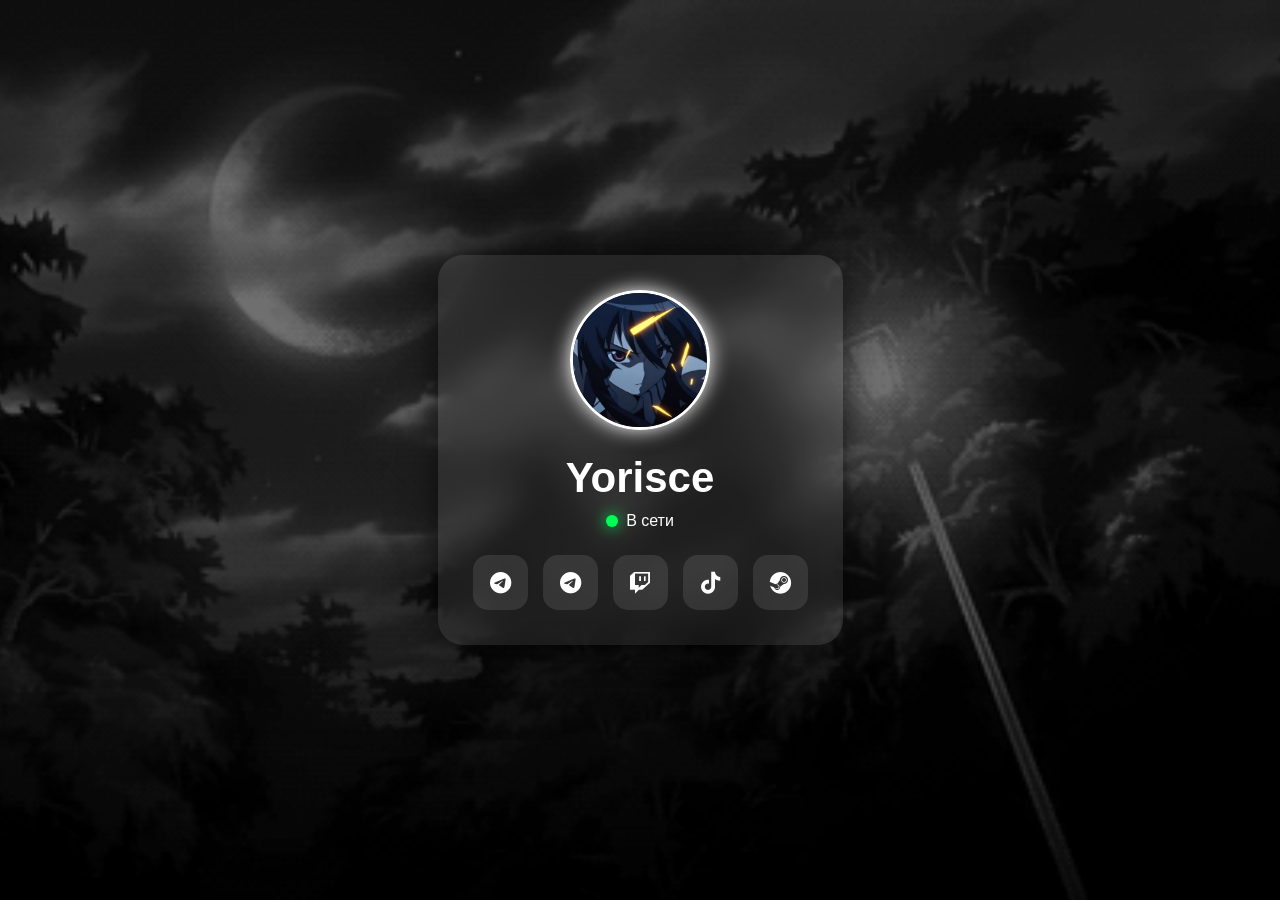
<file: index.html>
<!DOCTYPE html>
<html lang="ru">
<head>
    <meta charset="UTF-8">
    <meta name="viewport" content="width=device-width, initial-scale=1.0">
    <title>Yorisce</title>

    <link rel="stylesheet" href="style.css">
    <link rel="stylesheet" href="https://cdnjs.cloudflare.com/ajax/libs/font-awesome/6.7.2/css/all.min.css">
</head>
<body>

<div class="background"></div>

<div class="card">
    <img src="assets/avatarka.png" class="avatar" alt="Аватар Yorisce">

    <h1>Yorisce</h1>

    <div class="status">
        <span class="dot"></span>
        <span>В сети</span>
    </div>

    <div class="socials">
        <a href="https://t.me/Xeellalely" target="_blank" rel="noopener noreferrer" aria-label="Telegram Yorisce"><i class="fab fa-telegram" aria-hidden="true"></i></a>
        <a href="https://t.me/+ANsAry7p765jOTgy" target="_blank" rel="noopener noreferrer" aria-label="Telegram канал"><i class="fab fa-telegram" aria-hidden="true"></i></a>
        <a href="https://twitch.tv/woopass0" target="_blank" rel="noopener noreferrer" aria-label="Twitch"><i class="fab fa-twitch" aria-hidden="true"></i></a>
        <a href="https://www.tiktok.com/@deysennop?_r=1&amp;_t=ZP-98PxToqKhDj" target="_blank" rel="noopener noreferrer" aria-label="TikTok"><i class="fab fa-tiktok" aria-hidden="true"></i></a>
        <a href="https://steamcommunity.com/profiles/76561199535406537/" target="_blank" rel="noopener noreferrer" aria-label="Steam"><i class="fab fa-steam" aria-hidden="true"></i></a>
    </div>
</div>

<script src="script.js"></script>

</body>
</html>
</file>
<file: style.css>
*{
    margin:0;
    padding:0;
    box-sizing:border-box;
    font-family:Arial,sans-serif;
}

body{
    min-height:100svh;
    display:flex;
    justify-content:center;
    align-items:center;
    padding:16px;
}

.background{
    position:fixed;
    inset:0;
    background:url("assets/background.gif") center center;
    background-size:cover;
    filter:brightness(.45);
    z-index:-2;
}

.card{
    text-align:center;
    padding:35px;
    border-radius:25px;
    background:rgba(255,255,255,.08);
    backdrop-filter:blur(15px);
    box-shadow:0 0 35px rgba(0,0,0,.6);
}

.avatar{
    width:140px;
    height:140px;
    border-radius:50%;
    object-fit:cover;
    border:3px solid white;
    box-shadow:0 0 20px white;
}

h1{
    margin-top:20px;
    color:white;
    font-size:42px;
}

.status{
    display:flex;
    justify-content:center;
    align-items:center;
    gap:8px;
    color:white;
    margin-top:10px;
}

.dot{
    width:12px;
    height:12px;
    border-radius:50%;
    background:#00ff55;
    box-shadow:0 0 15px #00ff55;
}

.socials{
    margin-top:25px;
    display:flex;
    justify-content:center;
    gap:15px;
}

.socials a{
    width:55px;
    height:55px;
    border-radius:15px;
    display:flex;
    justify-content:center;
    align-items:center;
    background:rgba(255,255,255,.1);
    color:white;
    text-decoration:none;
    transition:.3s;
    font-size:22px;
}

.socials a:hover{
    transform:scale(1.1);
    background:#3b82f6;
}

.socials a:focus-visible{
    outline:3px solid #93c5fd;
    outline-offset:3px;
}

@media (max-width:480px){
    .card{
        width:min(100%, 360px);
        padding:24px 16px;
    }

    .avatar{
        width:120px;
        height:120px;
    }

    h1{
        font-size:36px;
    }

    .socials{
        flex-wrap:wrap;
        gap:10px;
    }

    .socials a{
        width:48px;
        height:48px;
    }
}

#rain{
    position:fixed;
    inset:0;
    width:100%;
    height:100%;
    pointer-events:none;
    z-index:1;
}

.card{
    position:relative;
    z-index:2;
}
</file>
